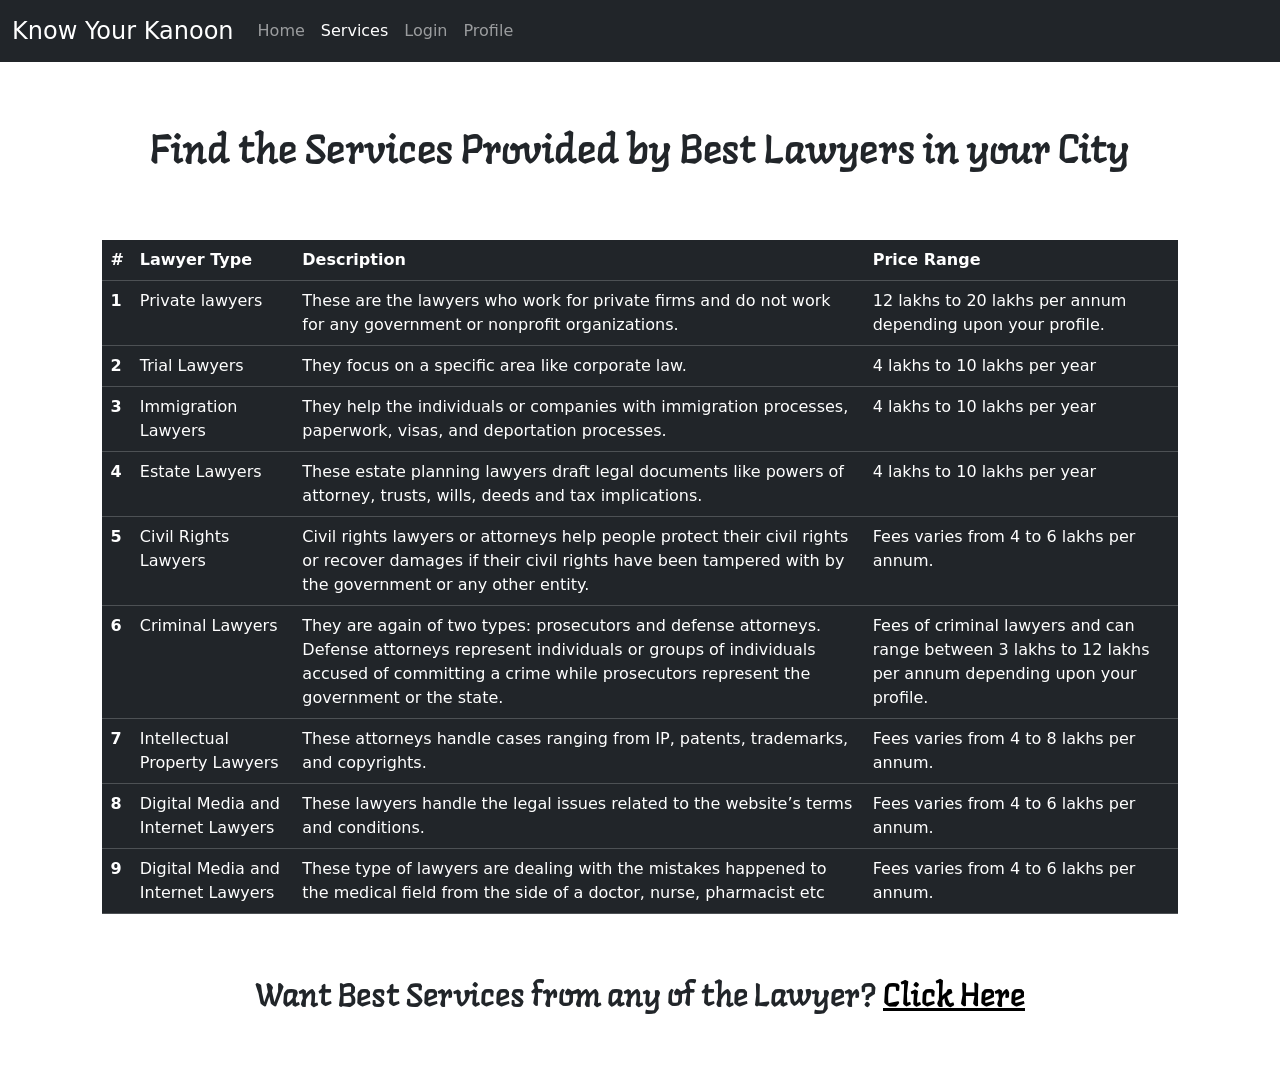
<file: services.html>
<!DOCTYPE html>
<html lang="en">
<head>
         <meta charset="utf-8">
        <meta name="viewport" content="width=device-width, initial-scale=1">

        <!-- Bootstrap CSS -->
        <link href="https://cdn.jsdelivr.net/npm/bootstrap@5.0.0-beta1/dist/css/bootstrap.min.css" rel="stylesheet" integrity="sha384-giJF6kkoqNQ00vy+HMDP7azOuL0xtbfIcaT9wjKHr8RbDVddVHyTfAAsrekwKmP1" crossorigin="anonymous">
        <link rel="preconnect" href="https://fonts.gstatic.com">
        <link href="https://fonts.googleapis.com/css2?family=Langar&display=swap" rel="stylesheet">
        <link rel="stylesheet" href="app.css">
        <title>Know Your Kanoon</title>
</head>
<body>
    <header>
        <nav id="main-nav" class="navbar navbar-expand-md navbar-dark bg-dark fixed-top">
            <div class="container-fluid">
                <a class="navbar-brand" href="index.html">Know Your Kanoon</a>
                <button class="navbar-toggler" type="button" data-bs-toggle="collapse" data-bs-target="#navbarNav" aria-controls="navbarNav" aria-expanded="false" aria-label="Toggle navigation">
                    <span class="navbar-toggler-icon"></span>
                </button>
                <div class="collapse navbar-collapse" id="navbarNav">
                    <ul class="navbar-nav">
                        <li class="nav-item">
                            <a class="nav-link " aria-current="page" href="index.html">Home</a>
                        </li>
                        <li class="nav-item">
                            <a class="nav-link active" href="services.html">Services</a>
                        </li>
                        <li class="nav-item">
                            <a class="nav-link" href="Login.html">Login</a>
                        </li>
                        <li class="nav-item">
                          <a class="nav-link" href="Profile.html">Profile</a>
                      </li>
                    </ul>
                </div>
            </div>
        </nav>
    </header>
    
    <div class="heading">
        <h1 class="serviceheading"> Find the Services Provided by Best Lawyers in your City</h1>
        <div class="servicetable">
        <table class="table table-hover table-dark">
            <thead>
              <tr>
                <th scope="col">#</th>
                <th scope="col">Lawyer Type</th>
                <th scope="col">Description</th>
                <th scope="col">Price Range</th>
              </tr>
            </thead>
            <tbody>
              <tr>
                <th scope="row">1</th>
                <td>Private lawyers</td>
                <td>These are the lawyers who work for private firms and do not work for any government or nonprofit organizations.</td>
                <td>12 lakhs to 20 lakhs per annum depending upon your profile.</td>
              </tr>
              <tr>
                <th scope="row">2</th>
                <td>Trial Lawyers </td>
                <td>They focus on a specific area like corporate law. </td>
                <td> 4 lakhs to 10 lakhs per year </td>
              </tr>
              <tr>
                <th scope="row">3</th>
                <td>Immigration Lawyers  </td>
                <td>They help the individuals or companies with immigration processes, paperwork, visas, and deportation processes.  </td>
                <td> 4 lakhs to 10 lakhs per year </td>
              </tr>
              <tr>
                <th scope="row">4</th>
                <td>Estate Lawyers  </td>
                <td> These estate planning lawyers draft legal documents like powers of attorney, trusts, wills, deeds and tax implications.  </td>
                <td> 4 lakhs to 10 lakhs per year </td>
              </tr>
              <tr>
                <th scope="row">5</th>
                <td>Civil Rights Lawyers </td>
                <td> Civil rights lawyers or attorneys help people protect their civil rights or recover damages if their civil rights have been tampered with by the government or any other entity.</td>
                <td> Fees varies from 4 to 6 lakhs per annum.  </td>
              </tr>
              <tr>
                <th scope="row">6</th>
                <td>Criminal Lawyers  </td>
                <td> They are again of two types: prosecutors and defense attorneys. Defense attorneys represent individuals or groups of individuals accused of committing a crime while prosecutors represent the government or the state. </td>
                <td> Fees of criminal lawyers and can range between 3 lakhs to 12 lakhs per annum depending upon your profile.  </td>
              </tr>
              <tr>
                <th scope="row">7</th>
                <td> Intellectual Property Lawyers  </td>
                <td> These attorneys handle cases ranging from IP, patents, trademarks, and copyrights. </td>
                <td> Fees varies from 4 to 8 lakhs per annum.  </td>
              </tr>
              <tr>
                <th scope="row">8</th>
                <td>Digital Media and Internet Lawyers </td>
                <td> These lawyers handle the legal issues related to the website’s terms and conditions.</td>
                <td> Fees varies from 4 to 6 lakhs per annum.  </td>
              </tr>
              <tr>
                <th scope="row">9</th>
                <td>Digital Media and Internet Lawyers </td>
                <td> These type of lawyers are dealing with the mistakes happened to the medical field from the side of a doctor, nurse, pharmacist etc</td>
                <td> Fees varies from 4 to 6 lakhs per annum.  </td>
              </tr>
            </tbody>
          </table>
          </div>
          <div class="servicetable">
          <h2>Want Best Services from any of the Lawyer? <a href="#">Click Here</a></h2>
          <div class="servicetable"></div>
    </div>
</body>

</html>
</file>
<file: app.css>
body {
    background-color: white;
}

#main-nav .navbar-brand {
    font-size: 1.5rem;
    font-weight: 100;
}

#header-group span {
    color: red;
}

#header-group h1 {
    font-weight: 100;
}

@media (max-width: 1300px) {
    #header-group h1 {
        font-weight: 100;
        font-size: 3rem;
    }
}
#newsletter {
    border-style: inset;
    background-color: white;
}

.heading{
    margin-top: 10%;
}

.serviceheading{
   
    text-align: center;
    font-family: 'Langar', cursive;
}
.servicetable{
    margin-left: 8%;
    margin-right: 8%;
    margin-top: 5%;
    margin-bottom: 5%;
}
.servicetable h2{
    text-align: center;
    font-family: 'Langar', cursive;
}

.servicetable a {
    color: black;
}

.servicetable a:hover{
    color: rgb(238, 241, 13);
}


.loginheading{
   
    text-align: center;
    font-family: 'Langar', cursive;
}

.logininput {
   
    width: 45%;
}

.logininputdiv {
    margin-left: 35%;
    margin-top: 3%;
}

.loginbutton{
    background-color: black;
    color: whitesmoke;
}
.loginbutton:hover{
    background-color: black;
    color: whitesmoke;
}
i{
    color: black;
}

.logininput {
    border: 2px solid #555;
  }
.logininput:focus {
    border: 3px solid rgb(3, 0, 0);
}

.registerinputdiv{
    margin-left: 35%;
    
}

.col {
    margin-bottom: 10pt;
}


.profileimage {
    display: block;
    margin-left: auto;
    margin-right: auto;
    width: 15%;
    height: 20%;
    border-radius: 50%;
}
</file>
